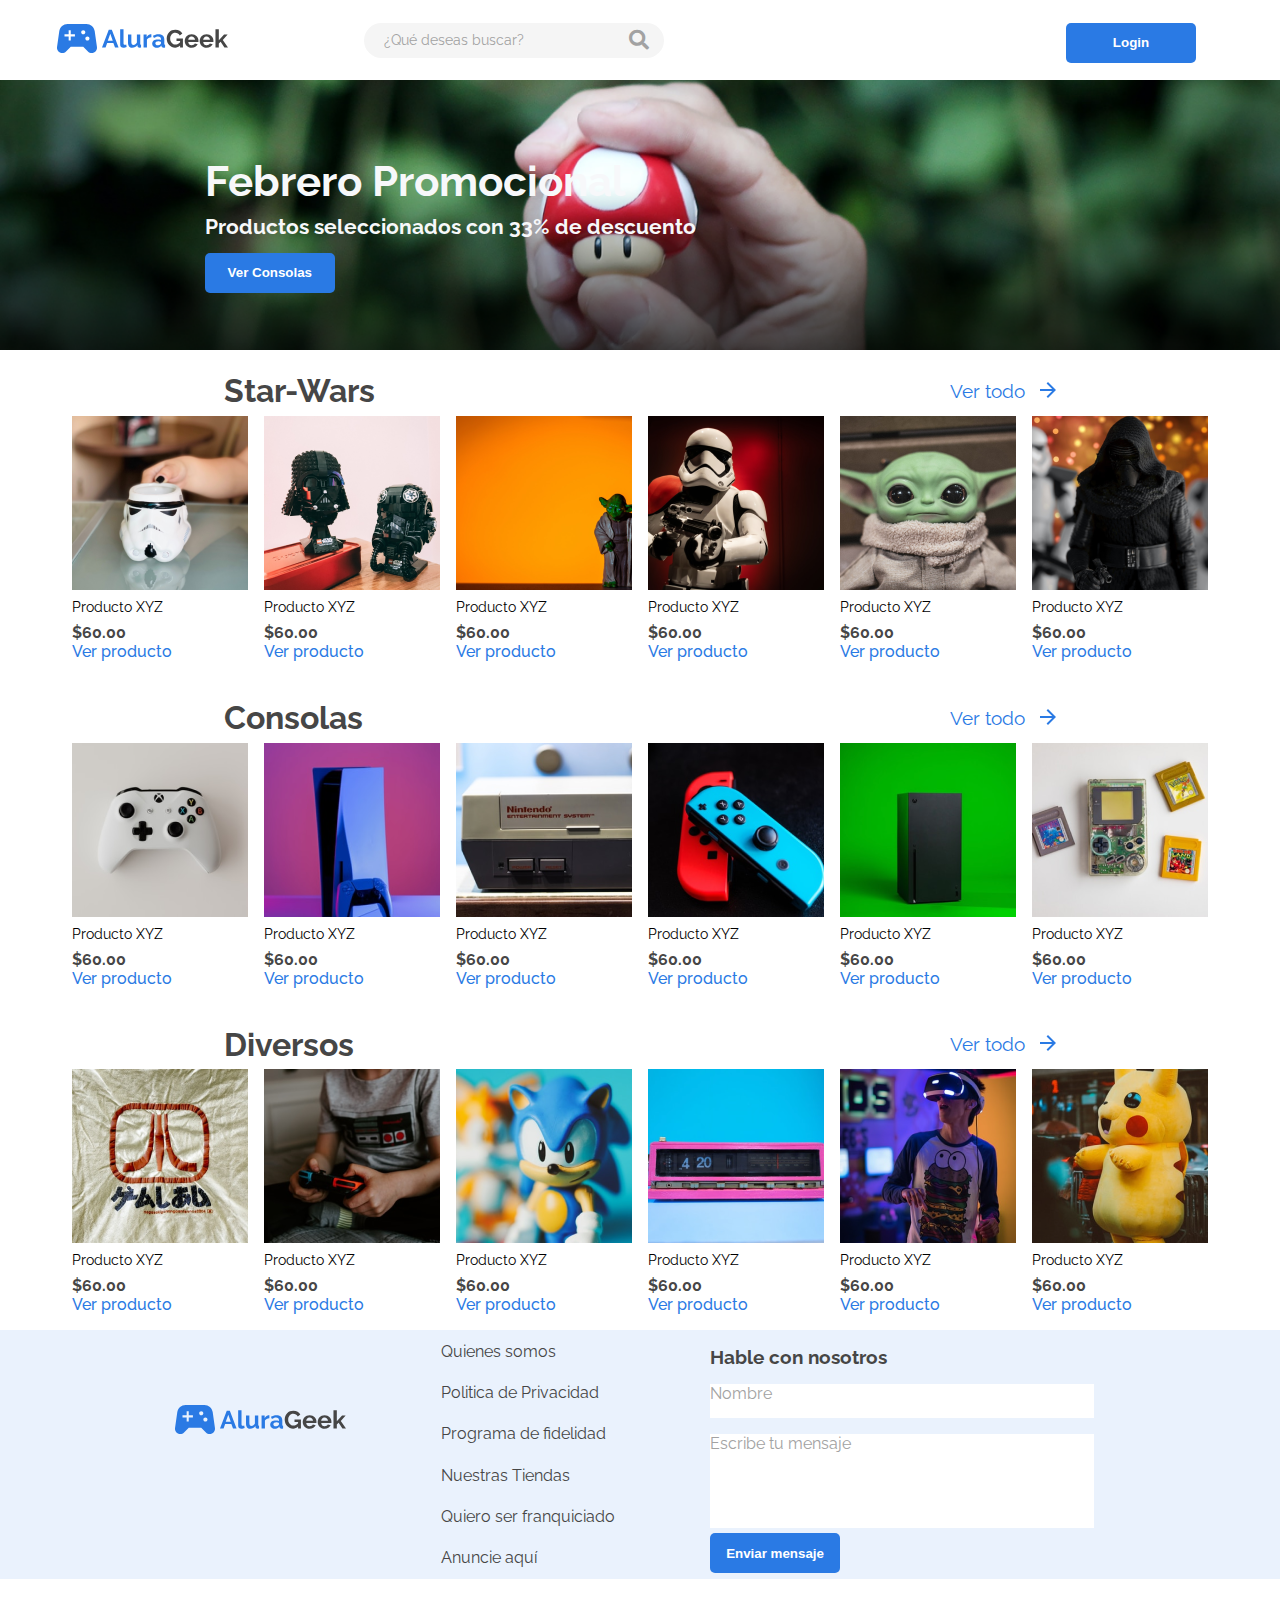
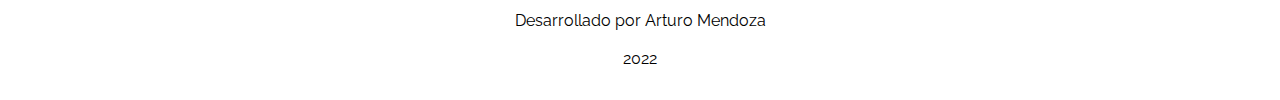
<file: index.html>
<!DOCTYPE html>
<html lang="en">

<head>
	<meta charset="UTF-8" />
	<meta http-equiv="X-UA-Compatible" content="IE=edge" />
	<meta name="viewport" content="width=device-width, initial-scale=1.0" />
	<link rel="shortcut icon" href="./assets/images/icons/logo-controller.svg" type="image/x-icon" />
	<link href="https://fonts.googleapis.com/css2?family=Raleway:wght@400;500;700&display=swap" rel="stylesheet" />
	<link rel="stylesheet" href="https://cdnjs.cloudflare.com/ajax/libs/font-awesome/5.15.1/css/all.min.css" />
	<title>AluraGeek</title>
	<link rel="stylesheet" href="style.css" />
	<link rel="stylesheet" href="./assets/css/header.css" />
	<link rel="stylesheet" href="./assets/css/banner.css" />
	<link rel="stylesheet" href="./assets/css/section.css" />
	<link rel="stylesheet" href="./assets/css/footer.css" />
	<link rel="stylesheet" href="./assets/css/form-message-error.css">
</head>

<body>
	<header>
		<a href="./index.html" class="header__logo">
			<img src="./assets/images/icons/logo.svg" alt="AluraGeek logo" class="header__logo" />
		</a>
		<div class="header__right">
			<form action="#">
				<input type="text" class="buscar-input" placeholder="¿Qué deseas buscar?" />

				<button class="buscar-btn">
					<i class="fas fa-search"></i>
				</button>
			</form>
			<a href="./views/login.html"><button class="btn-style header__login-button">Login</button></a>
		</div>
	</header>
	<section class="banner">
		<div class="banner__info">
			<h2 class="banner__info__header">Febrero Promocional</h2>
			<h3 class="banner__info__sub-header">Productos seleccionados con 33% de descuento</h3>
			<a href="#consolas">
				<button class="btn-style banner__btn">Ver Consolas</button>
			</a>
		</div>
	</section>
	<main>
		<section class="section star-wars">
			<div class="section__title">
				<h2 class="section-header">Star-Wars</h2>
				<a href="./views/productos-lista.html">
					<p class="section__more">
						Ver todo
						<span>
							<img src="./assets/images/icons/arrow-ver.svg" alt="arrow pointing right"
								class="section__arrow-image" />
						</span>
					</p>
				</a>
			</div>
			<div class="section__products">
				<div class="section__single-products">
					<img src="./assets/images/star-wars/1.png" alt="stormtrooper mug" class="product-image" />
					<p class="product-name">Producto XYZ</p>
					<p class="product-price">$60.00</p>
					<a href="">
						<p class="product-link">Ver producto</p>
					</a>
				</div>
				<div class="section__single-products">
					<img src="./assets/images/star-wars/2.png" alt="stormtrooper mug" class="product-image" />
					<p class="product-name">Producto XYZ</p>
					<p class="product-price">$60.00</p>
					<a href="">
						<p class="product-link">Ver producto</p>
					</a>
				</div>
				<div class="section__single-products">
					<img src="./assets/images/star-wars/3.png" alt="stormtrooper mug" class="product-image" />
					<p class="product-name">Producto XYZ</p>
					<p class="product-price">$60.00</p>
					<a href="">
						<p class="product-link">Ver producto</p>
					</a>
				</div>
				<div class="section__single-products">
					<img src="./assets/images/star-wars/4.png" alt="stormtrooper mug" class="product-image" />
					<p class="product-name">Producto XYZ</p>
					<p class="product-price">$60.00</p>
					<a href="">
						<p class="product-link">Ver producto</p>
					</a>
				</div>
				<div class="section__single-products">
					<img src="./assets/images/star-wars/5.png" alt="stormtrooper mug" class="product-image" />
					<p class="product-name">Producto XYZ</p>
					<p class="product-price">$60.00</p>
					<a href="">
						<p class="product-link">Ver producto</p>
					</a>
				</div>
				<div class="section__single-products">
					<img src="./assets/images/star-wars/6.png" alt="stormtrooper mug" class="product-image" />
					<p class="product-name">Producto XYZ</p>
					<p class="product-price">$60.00</p>
					<a href="">
						<p class="product-link">Ver producto</p>
					</a>
				</div>
			</div>
		</section>
		<section class="section consolas" id="consolas">
			<div class="section__title">
				<h2 class="section-header">Consolas</h2>
				<a href="./views/productos-lista.html">
					<p class="section__more">
						Ver todo
						<span>
							<img src="./assets/images/icons/arrow-ver.svg" alt="arrow pointing right"
								class="section__arrow-image" />
						</span>
					</p>
				</a>
			</div>
			<div class="section__products">
				<div class="section__single-products">
					<img src="./assets/images/consolas/1.png" alt="stormtrooper mug" class="product-image" />
					<p class="product-name">Producto XYZ</p>
					<p class="product-price">$60.00</p>
					<a href="">
						<p class="product-link">Ver producto</p>
					</a>
				</div>
				<div class="section__single-products">
					<img src="./assets/images/consolas/2.png" alt="stormtrooper mug" class="product-image" />
					<p class="product-name">Producto XYZ</p>
					<p class="product-price">$60.00</p>
					<a href="">
						<p class="product-link">Ver producto</p>
					</a>
				</div>
				<div class="section__single-products">
					<img src="./assets/images/consolas/3.png" alt="stormtrooper mug" class="product-image" />
					<p class="product-name">Producto XYZ</p>
					<p class="product-price">$60.00</p>
					<a href="">
						<p class="product-link">Ver producto</p>
					</a>
				</div>
				<div class="section__single-products">
					<img src="./assets/images/consolas/4.png" alt="stormtrooper mug" class="product-image" />
					<p class="product-name">Producto XYZ</p>
					<p class="product-price">$60.00</p>
					<a href="">
						<p class="product-link">Ver producto</p>
					</a>
				</div>
				<div class="section__single-products">
					<img src="./assets/images/consolas/5.png" alt="stormtrooper mug" class="product-image" />
					<p class="product-name">Producto XYZ</p>
					<p class="product-price">$60.00</p>
					<a href="">
						<p class="product-link">Ver producto</p>
					</a>
				</div>
				<div class="section__single-products">
					<img src="./assets/images/consolas/6.png" alt="stormtrooper mug" class="product-image" />
					<p class="product-name">Producto XYZ</p>
					<p class="product-price">$60.00</p>
					<a href="">
						<p class="product-link">Ver producto</p>
					</a>
				</div>
			</div>
		</section>
		<section class="section diversos">
			<div class="section__title">
				<h2 class="section-header">Diversos</h2>
				<a href="./views/productos-lista.html">
					<p class="section__more">
						Ver todo
						<span>
							<img src="./assets/images/icons/arrow-ver.svg" alt="arrow pointing right"
								class="section__arrow-image" />
						</span>
					</p>
				</a>
			</div>
			<div class="section__products">
				<div class="section__single-products">
					<img src="./assets/images/diversos/1.png" alt="stormtrooper mug" class="product-image" />
					<p class="product-name">Producto XYZ</p>
					<p class="product-price">$60.00</p>
					<a href="">
						<p class="product-link">Ver producto</p>
					</a>
				</div>
				<div class="section__single-products">
					<img src="./assets/images/diversos/2.png" alt="stormtrooper mug" class="product-image" />
					<p class="product-name">Producto XYZ</p>
					<p class="product-price">$60.00</p>
					<a href="">
						<p class="product-link">Ver producto</p>
					</a>
				</div>
				<div class="section__single-products">
					<img src="./assets/images/diversos/3.png" alt="stormtrooper mug" class="product-image" />
					<p class="product-name">Producto XYZ</p>
					<p class="product-price">$60.00</p>
					<a href="">
						<p class="product-link">Ver producto</p>
					</a>
				</div>
				<div class="section__single-products">
					<img src="./assets/images/diversos/4.png" alt="stormtrooper mug" class="product-image" />
					<p class="product-name">Producto XYZ</p>
					<p class="product-price">$60.00</p>
					<a href="">
						<p class="product-link">Ver producto</p>
					</a>
				</div>
				<div class="section__single-products">
					<img src="./assets/images/diversos/5.png" alt="stormtrooper mug" class="product-image" />
					<p class="product-name">Producto XYZ</p>
					<p class="product-price">$60.00</p>
					<a href="">
						<p class="product-link">Ver producto</p>
					</a>
				</div>
				<div class="section__single-products">
					<img src="./assets/images/diversos/6.png" alt="stormtrooper mug" class="product-image" />
					<p class="product-name">Producto XYZ</p>
					<p class="product-price">$60.00</p>
					<a href="">
						<p class="product-link">Ver producto</p>
					</a>
				</div>
			</div>
		</section>
	</main>
	<section class="pre-footer">
		<img src="./assets/images/icons/logo.svg" alt="" class="logo-foot" />

		<div class="pre-footer__link-area">
			<a href="#">
				<p class="link-foot-text footer__link">Quienes somos</p>
			</a><a href="#">
				<p class="link-foot-text footer__link">Politica de Privacidad</p>
			</a><a href="#">
				<p class="link-foot-text footer__link">Programa de fidelidad</p>
			</a><a href="#">
				<p class="link-foot-text footer__link">Nuestras Tiendas</p>
			</a><a href="#">
				<p class="link-foot-text footer__link">Quiero ser franquiciado</p>
			</a><a href="#">
				<p class="link-foot-text footer__link">Anuncie aquí</p>
			</a>
		</div>
		<form class="form-message" data-formulario-mensaje>
			<h3 class="form-title">Hable con nosotros</h3>

			<label for="nombre">Nombre</label>
			<input type="text" name="nombre" id="" class="in-text" maxlength="40" data-nombre-usuario required
				oninvalid="this.setCustomValidity(`Escribe tu nombre`)" oninput="setCustomValidity(``)" />
			<label for="mensaje">Escribe tu mensaje</label>
			<textarea name="mensaje" cols="30" rows="5" class="in-text" maxlength="120" data-mensaje-usuario required
				oninvalid="this.setCustomValidity(`Escribe tu mensaje`)" oninput="setCustomValidity(``)"></textarea>
			<div class="error" data-error></div>
			<button class="btn-style ">Enviar mensaje</a>
		</form>
	</section>
	<footer>
		<p class="footer__text">Desarrollado por Arturo Mendoza</p>
		<br />
		<p class="footer__text">2022</p>
	</footer>

	<script src="./service/client-service.js"></script>
</body>

</html>
</file>
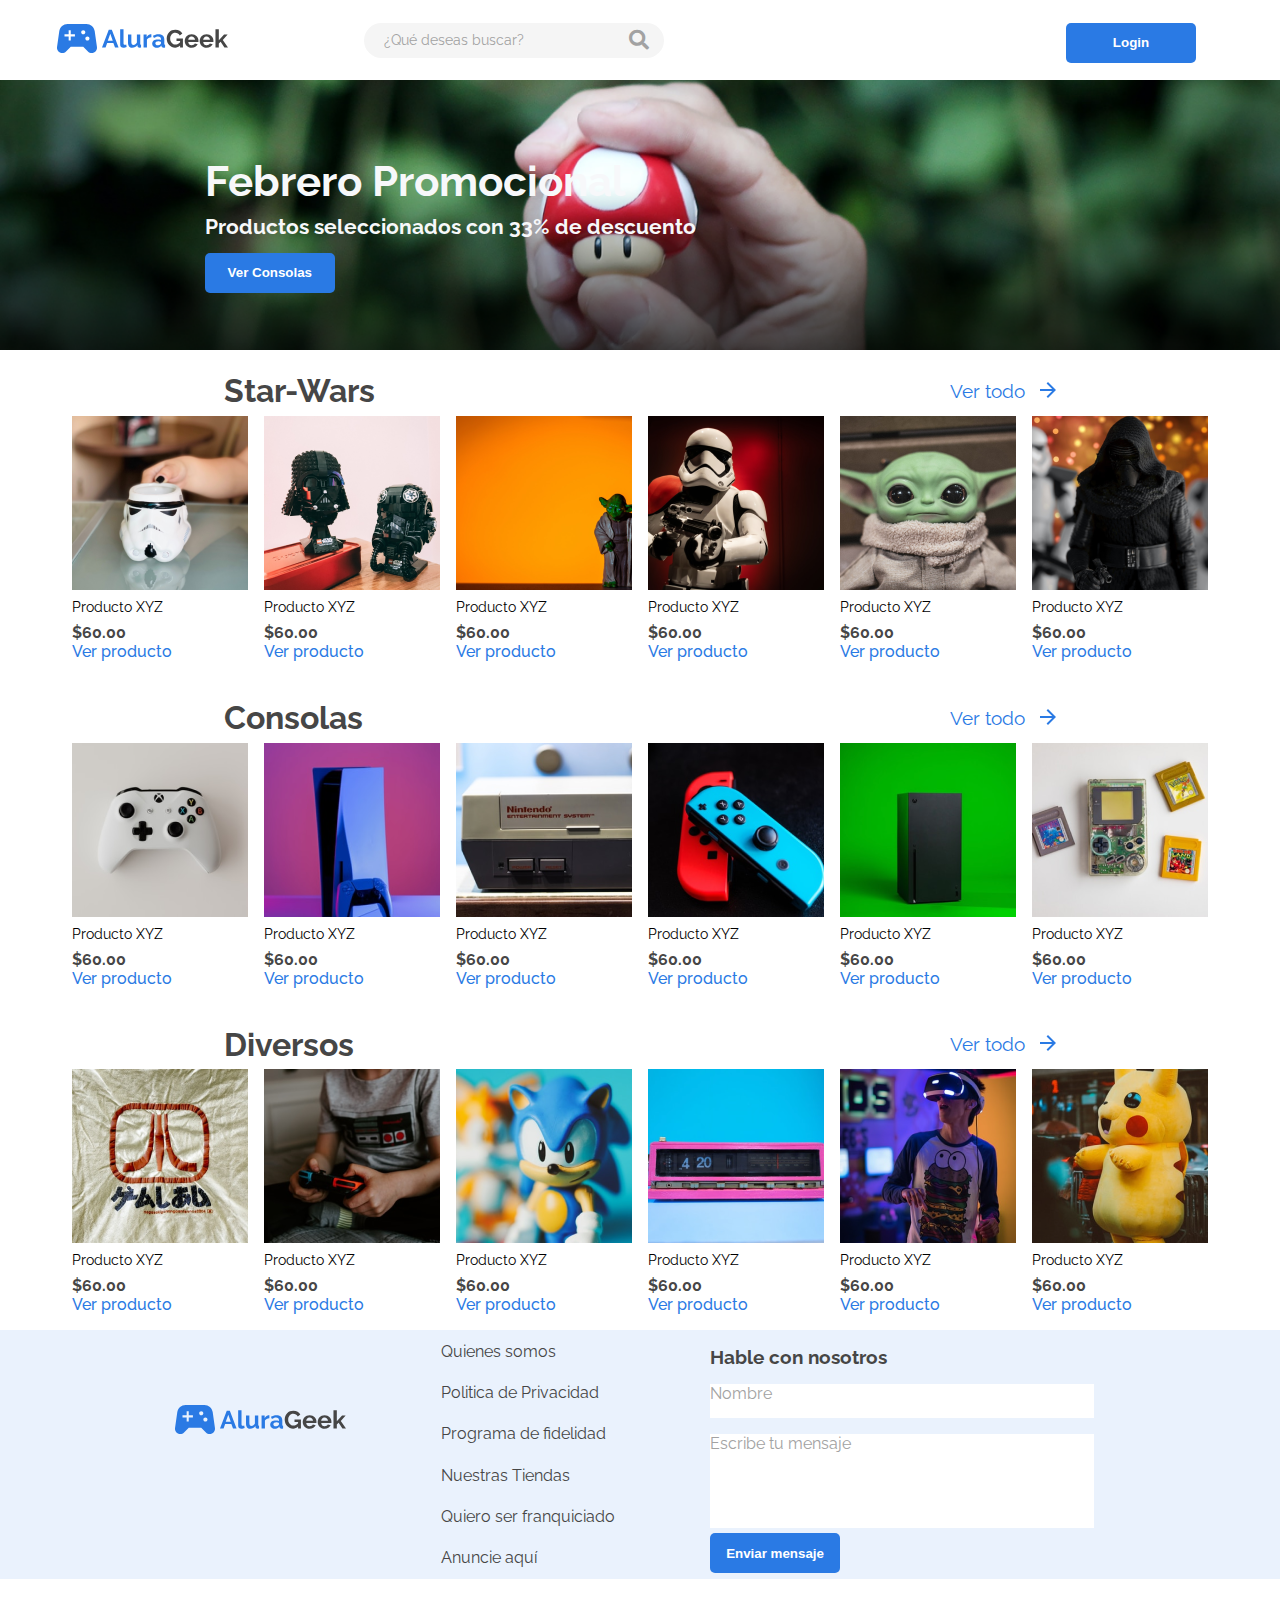
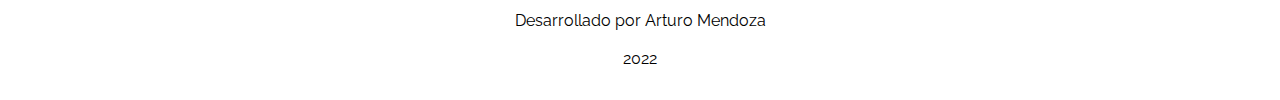
<file: views/index-copy.html>
<!DOCTYPE html>
<html lang="en">

<head>
	<meta charset="UTF-8" />
	<meta http-equiv="X-UA-Compatible" content="IE=edge" />
	<meta name="viewport" content="width=device-width, initial-scale=1.0" />
	<link rel="shortcut icon" href="./assets/images/icons/logo-controller.svg" type="image/x-icon" />
	<link href="https://fonts.googleapis.com/css2?family=Raleway:wght@400;500;700&display=swap" rel="stylesheet" />
	<link rel="stylesheet" href="https://cdnjs.cloudflare.com/ajax/libs/font-awesome/5.15.1/css/all.min.css" />
	<title>AluraGeek</title>
	<link rel="stylesheet" href="../style.css" />
	<link rel="stylesheet" href="../assets/css/header.css" />
	<link rel="stylesheet" href="../assets/css/banner.css" />
	<link rel="stylesheet" href="../assets/css/section.css" />
	<link rel="stylesheet" href="../assets/css/footer.css" />
</head>

<body>
	<header>
		<a href="../index.html" class="header__logo">
			<img src="../assets/images/icons/logo.svg" alt="AluraGeek logo" class="header__logo" />
		</a>
		<div class="header__right">
			<form action="#">
				<input type="text" class="buscar-input" placeholder="¿Qué deseas buscar?" />

				<button class="buscar-btn">
					<i class="fas fa-search"></i>
				</button>
			</form>
			<a href="../views/login.html"><button class="btn-style header__login-button">Login</button></a>
		</div>
	</header>
	<section class="banner">
		<div class="banner__info">
			<h2 class="banner__info__header">Febrero Promocional</h2>
			<h3 class="banner__info__sub-header">Productos seleccionados con 33% de descuento</h3>
			<button class="btn-style banner__btn">Ver Consolas</button>
		</div>
	</section>
	<main>
		<section class="section star-wars">
			<div class="section__title">
				<h2 class="section-header">Star-Wars</h2>
				<a href="">
					<p class="section__more">
						Ver todo
						<span>
							<img src="../assets/images/icons/arrow-ver.svg" alt="arrow pointing right"
								class="section__arrow-image" />
						</span>
					</p>
				</a>
			</div>
			<div class="section__products">
				<div class="section__single-products">
					<img src="../assets/images/star-wars/1.png" alt="stormtrooper mug" class="product-image" />
					<p class="product-name">Producto XYZ</p>
					<p class="product-price">$60.00</p>
					<a href="">
						<p class="product-link">Ver producto</p>
					</a>
				</div>
				<div class="section__single-products">
					<img src="../assets/images/star-wars/2.png" alt="stormtrooper mug" class="product-image" />
					<p class="product-name">Producto XYZ</p>
					<p class="product-price">$60.00</p>
					<a href="">
						<p class="product-link">Ver producto</p>
					</a>
				</div>
				<div class="section__single-products">
					<img src="../assets/images/star-wars/3.png" alt="stormtrooper mug" class="product-image" />
					<p class="product-name">Producto XYZ</p>
					<p class="product-price">$60.00</p>
					<a href="">
						<p class="product-link">Ver producto</p>
					</a>
				</div>
				<div class="section__single-products">
					<img src="../assets/images/star-wars/4.png" alt="stormtrooper mug" class="product-image" />
					<p class="product-name">Producto XYZ</p>
					<p class="product-price">$60.00</p>
					<a href="">
						<p class="product-link">Ver producto</p>
					</a>
				</div>
				<div class="section__single-products">
					<img src="../assets/images/star-wars/5.png" alt="stormtrooper mug" class="product-image" />
					<p class="product-name">Producto XYZ</p>
					<p class="product-price">$60.00</p>
					<a href="">
						<p class="product-link">Ver producto</p>
					</a>
				</div>
				<div class="section__single-products">
					<img src="../assets/images/star-wars/6.png" alt="stormtrooper mug" class="product-image" />
					<p class="product-name">Producto XYZ</p>
					<p class="product-price">$60.00</p>
					<a href="">
						<p class="product-link">Ver producto</p>
					</a>
				</div>
			</div>
		</section>
		<section class="section consolas">
			<div class="section__title">
				<h2 class="section-header">Consolas</h2>
				<a href="">
					<p class="section__more">
						Ver todo
						<span>
							<img src="../assets/images/icons/arrow-ver.svg" alt="arrow pointing right"
								class="section__arrow-image" />
						</span>
					</p>
				</a>
			</div>
			<div class="section__products">
				<div class="section__single-products">
					<img src="../assets/images/consolas/1.png" alt="stormtrooper mug" class="product-image" />
					<p class="product-name">Producto XYZ</p>
					<p class="product-price">$60.00</p>
					<a href="">
						<p class="product-link">Ver producto</p>
					</a>
				</div>
				<div class="section__single-products">
					<img src="../assets/images/consolas/2.png" alt="stormtrooper mug" class="product-image" />
					<p class="product-name">Producto XYZ</p>
					<p class="product-price">$60.00</p>
					<a href="">
						<p class="product-link">Ver producto</p>
					</a>
				</div>
				<div class="section__single-products">
					<img src="../assets/images/consolas/3.png" alt="stormtrooper mug" class="product-image" />
					<p class="product-name">Producto XYZ</p>
					<p class="product-price">$60.00</p>
					<a href="">
						<p class="product-link">Ver producto</p>
					</a>
				</div>
				<div class="section__single-products">
					<img src="../assets/images/consolas/4.png" alt="stormtrooper mug" class="product-image" />
					<p class="product-name">Producto XYZ</p>
					<p class="product-price">$60.00</p>
					<a href="">
						<p class="product-link">Ver producto</p>
					</a>
				</div>
				<div class="section__single-products">
					<img src="../assets/images/consolas/5.png" alt="stormtrooper mug" class="product-image" />
					<p class="product-name">Producto XYZ</p>
					<p class="product-price">$60.00</p>
					<a href="">
						<p class="product-link">Ver producto</p>
					</a>
				</div>
				<div class="section__single-products">
					<img src="../assets/images/consolas/6.png" alt="stormtrooper mug" class="product-image" />
					<p class="product-name">Producto XYZ</p>
					<p class="product-price">$60.00</p>
					<a href="">
						<p class="product-link">Ver producto</p>
					</a>
				</div>
			</div>
		</section>
		<section class="section diversos">
			<div class="section__title">
				<h2 class="section-header">Diversos</h2>
				<a href="">
					<p class="section__more">
						Ver todo
						<span>
							<img src="../assets/images/icons/arrow-ver.svg" alt="arrow pointing right"
								class="section__arrow-image" />
						</span>
					</p>
				</a>
			</div>
			<div class="section__products">
				<div class="section__single-products">
					<img src="../assets/images/diversos/1.png" alt="stormtrooper mug" class="product-image" />
					<p class="product-name">Producto XYZ</p>
					<p class="product-price">$60.00</p>
					<a href="">
						<p class="product-link">Ver producto</p>
					</a>
				</div>
				<div class="section__single-products">
					<img src="../assets/images/diversos/2.png" alt="stormtrooper mug" class="product-image" />
					<p class="product-name">Producto XYZ</p>
					<p class="product-price">$60.00</p>
					<a href="">
						<p class="product-link">Ver producto</p>
					</a>
				</div>
				<div class="section__single-products">
					<img src="../assets/images/diversos/3.png" alt="stormtrooper mug" class="product-image" />
					<p class="product-name">Producto XYZ</p>
					<p class="product-price">$60.00</p>
					<a href="">
						<p class="product-link">Ver producto</p>
					</a>
				</div>
				<div class="section__single-products">
					<img src="../assets/images/diversos/4.png" alt="stormtrooper mug" class="product-image" />
					<p class="product-name">Producto XYZ</p>
					<p class="product-price">$60.00</p>
					<a href="">
						<p class="product-link">Ver producto</p>
					</a>
				</div>
				<div class="section__single-products">
					<img src="../assets/images/diversos/5.png" alt="stormtrooper mug" class="product-image" />
					<p class="product-name">Producto XYZ</p>
					<p class="product-price">$60.00</p>
					<a href="">
						<p class="product-link">Ver producto</p>
					</a>
				</div>
				<div class="section__single-products">
					<img src="../assets/images/diversos/6.png" alt="stormtrooper mug" class="product-image" />
					<p class="product-name">Producto XYZ</p>
					<p class="product-price">$60.00</p>
					<a href="">
						<p class="product-link">Ver producto</p>
					</a>
				</div>
			</div>
		</section>
	</main>
	<section class="pre-footer">
		<img src="../assets/images/icons/logo.svg" alt="" class="logo-foot" />

		<div class="pre-footer__link-area">
			<a href="#">
				<p class="link-foot-text footer__link">Quienes somos</p>
			</a><a href="#">
				<p class="link-foot-text footer__link">Politica de Privacidad</p>
			</a><a href="#">
				<p class="link-foot-text footer__link">Programa de fidelidad</p>
			</a><a href="#">
				<p class="link-foot-text footer__link">Nuestras Tiendas</p>
			</a><a href="#">
				<p class="link-foot-text footer__link">Quiero ser franquiciado</p>
			</a><a href="#">
				<p class="link-foot-text footer__link">Anuncie aquí</p>
			</a>
		</div>
		<form class="form-message" data-formulario-mensaje>
			<h3 class="form-title">Hable con nosotros</h3>

			<label for="nombre">Nombre</label>
			<input type="text" name="nombre" id="" class="in-text" maxlength="40" data-nombre-usuario required
				oninvalid="this.setCustomValidity(`Escribe tu nombre`)" oninput="setCustomValidity(``)" />
			<label for="mensaje">Escribe tu mensaje</label>
			<textarea name="mensaje" cols="30" rows="5" class="in-text" maxlength="120" data-mensaje-usuario required
				oninvalid="this.setCustomValidity(`Escribe tu mensaje`)" oninput="setCustomValidity(``)"></textarea>
			<div class="error" data-error></div>
			<button class="btn-style ">Enviar mensaje</a>
		</form>
	</section>
	<footer>
		<p class="footer__text">Desarrollado por Arturo Mendoza</p>
		<br />
		<p class="footer__text">2022</p>
	</footer>
</body>

</html>
</file>
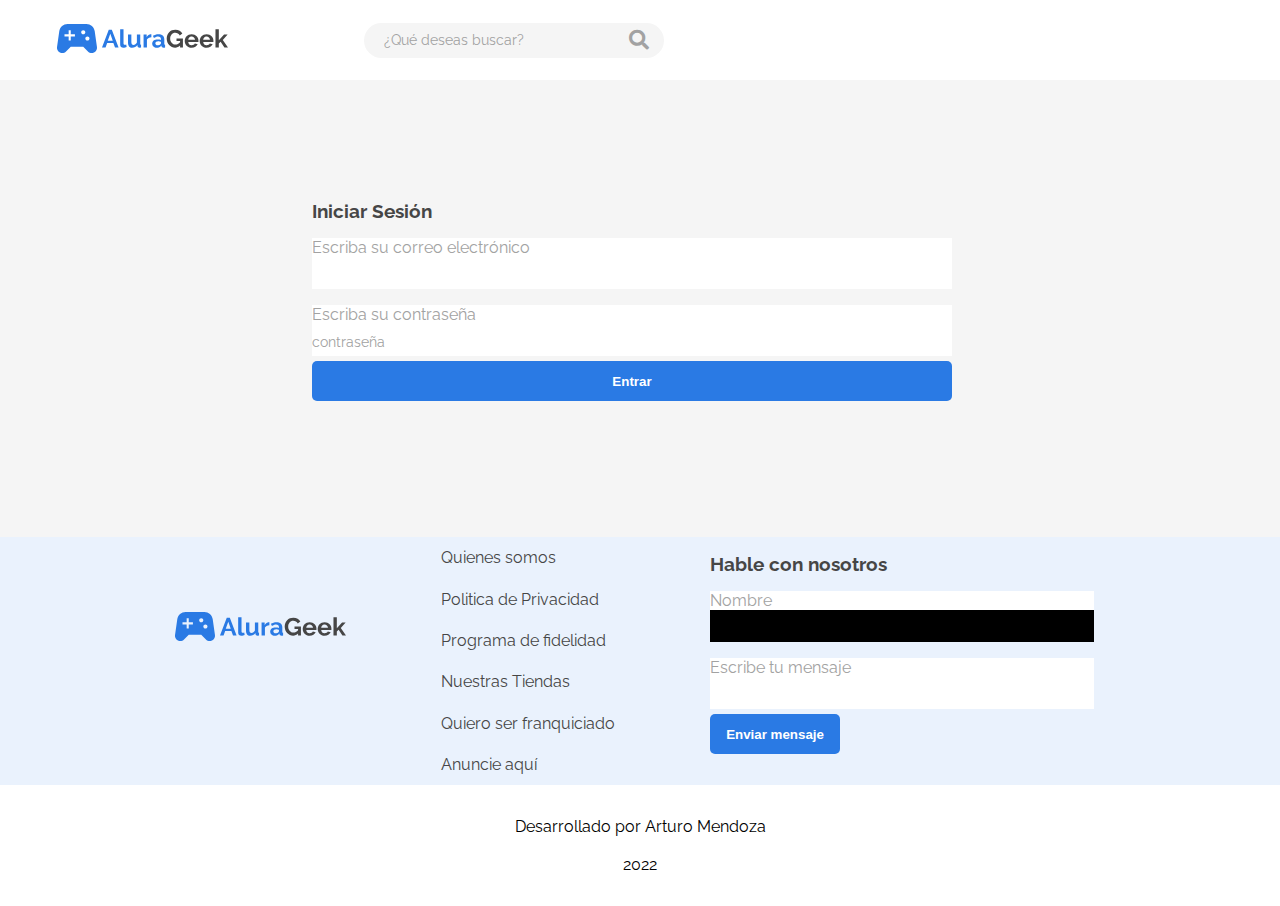
<file: views/login.html>
<!DOCTYPE html>
<html lang="en">

<head>
    <meta charset="UTF-8" />
    <meta http-equiv="X-UA-Compatible" content="IE=edge" />
    <meta name="viewport" content="width=device-width, initial-scale=1.0" />
    <link rel="shortcut icon" href="./assets/images/icons/logo-controller.svg" type="image/x-icon" />
    <link href="https://fonts.googleapis.com/css2?family=Raleway:wght@400;500;700&display=swap" rel="stylesheet" />
    <link rel="stylesheet" href="https://cdnjs.cloudflare.com/ajax/libs/font-awesome/5.15.1/css/all.min.css" />
    <title>AluraGeek</title>
    <link rel="stylesheet" href="../style.css" />
    <link rel="stylesheet" href="../assets/css/header.css" />
    <link rel="stylesheet" href="../assets/css/banner.css" />
    <link rel="stylesheet" href="../assets/css/section.css" />
    <link rel="stylesheet" href="../assets/css/footer.css" />
    <link rel="stylesheet" href="../assets/css/login__style.css" />
</head>

<body>
    <header>
        <a href="../index.html" class="header__logo">
            <img src="../assets/images/icons/logo.svg" alt="AluraGeek logo" class="header__logo" />
        </a>
        <div class="header__right">
            <form action="#">
                <input type="text" class="buscar-input" placeholder="¿Qué deseas buscar?" />

                <button class="buscar-btn">
                    <i class="fas fa-search"></i>
                </button>
            </form>
        </div>
    </header>

    <main>
        <div class="login-error" data-login-error>
            <p class="login-error-inputs" data-login-error-inputs>Datos incorrectos</p>
            <form class="form-agrega form-message" data-login>

                <h3 class="form-title">Iniciar Sesión</h3>

                <label for="url-imagen">Escriba su correo electrónico</label>
                <input type="email" name="url-imagen" id="email" class="in-text" required
                    oninvalid="this.setCustomValidity(`Escribe tu correo electrónico`)" oninput="setCustomValidity(``)"
                    data-email />
                <label for="categoria">Escriba su contraseña</label>

                <!-- <input name="password" id="password" class="in-text" type="password" placeholder="contraseña" required
                    minlength="6" maxlength="12" data-password /> -->
                <input name="password" id="password" class="in-text" type="password" placeholder="contraseña"
                    pattern="^(?=.*[a-z])(?=.*[A-Z])(?=.*[0-9])(?!.*[ !@#$%^&*_=+-]).{6,12}$"
                    title="Al menos 6 caracteres, máximo 12, debe contener una letra minúscula, una letra mayúscula, un número  y no pude contener caracteres especiales."
                    required minlength="6" maxlength="12" data-password />

                <button class="btn-style btn-agrega">Entrar</a>


        </div>
        </form>
    </main>
    <section class="pre-footer">
        <img src="../assets/images/icons/logo.svg" alt="" class="logo-foot" />

        <div class="pre-footer__link-area">
            <a href="#">
                <p class="link-foot-text footer__link">Quienes somos</p>
            </a><a href="#">
                <p class="link-foot-text footer__link">Politica de Privacidad</p>
            </a><a href="#">
                <p class="link-foot-text footer__link">Programa de fidelidad</p>
            </a><a href="#">
                <p class="link-foot-text footer__link">Nuestras Tiendas</p>
            </a><a href="#">
                <p class="link-foot-text footer__link">Quiero ser franquiciado</p>
            </a><a href="#">
                <p class="link-foot-text footer__link">Anuncie aquí</p>
            </a>
        </div>
        <form class="form-message" data-formulario-mensaje>
            <h3 class="form-title">Hable con nosotros</h3>

            <label for="nombre">Nombre</label>
            <input type="text" name="nombre" id="" class="in-text" maxlength="40" data-nombre-usuario required
                style="background-color:black ;" oninvalid="this.setCustomValidity(`Escribe tu nombre`)"
                oninput="setCustomValidity(``)" />
            <label for="mensaje">Escribe tu mensaje</label>
            <textarea name="mensaje" cols="30" rows="5" class="in-text" maxlength="120" data-mensaje-usuario required
                oninvalid="this.setCustomValidity(`Escribe tu mensaje`)" oninput="setCustomValidity(``)"></textarea>
            <div class="error" data-error></div>
            <!-- <input type="submit" value="Enviar mensaje" class="btn-style" /> -->
            <button class="btn-style ">Enviar mensaje</a>

        </form>
    </section>
    <footer>
        <p class="footer__text">Desarrollado por Arturo Mendoza</p>
        <br />
        <p class="footer__text">2022</p>
    </footer>
    <script src="../js/validaciones.js" type="module"></script>

</body>

</html>
</file>
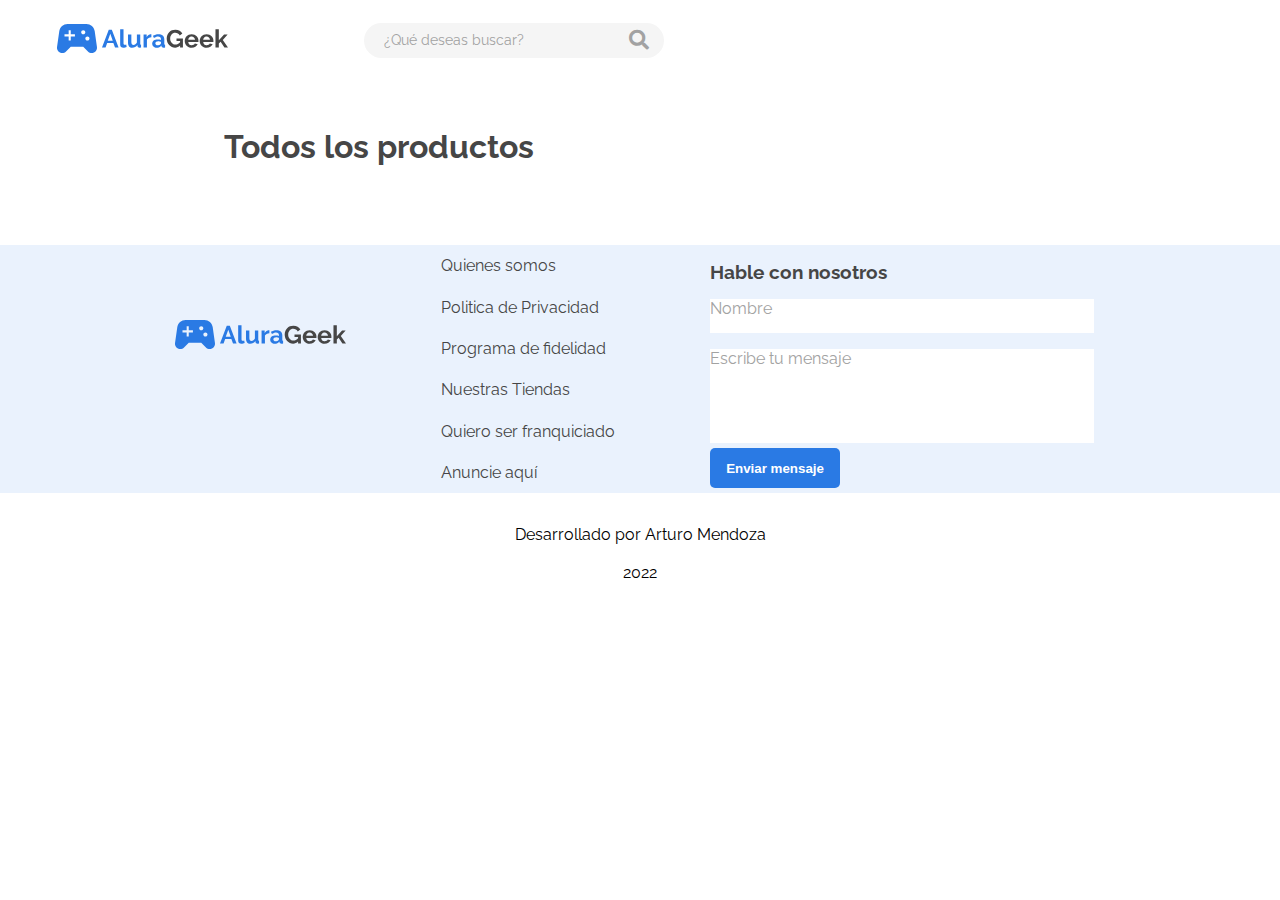
<file: views/productos-lista.html>
<!DOCTYPE html>
<html lang="en">

<head>
    <meta charset="UTF-8" />
    <meta http-equiv="X-UA-Compatible" content="IE=edge" />
    <meta name="viewport" content="width=device-width, initial-scale=1.0" />
    <link rel="shortcut icon" href="./assets/images/icons/logo-controller.svg" type="image/x-icon" />
    <link href="https://fonts.googleapis.com/css2?family=Raleway:wght@400;500;700&display=swap" rel="stylesheet" />
    <link rel="stylesheet" href="https://cdnjs.cloudflare.com/ajax/libs/font-awesome/5.15.1/css/all.min.css" />
    <title>AluraGeek</title>
    <link rel="stylesheet" href="../style.css" />
    <link rel="stylesheet" href="../assets/css/header.css" />
    <link rel="stylesheet" href="../assets/css/banner.css" />
    <link rel="stylesheet" href="../assets/css/section-add.css" />
    <link rel="stylesheet" href="../assets/css/footer.css" />
    <link rel="stylesheet" href="../assets/css/productos.css">
</head>

<body>
    <header>
        <a href="../index.html" class="header__logo">
            <img src="../assets/images/icons/logo.svg" alt="AluraGeek logo" class="header__logo" />
        </a>
        <div class="header__right">
            <form action="#">
                <input type="text" class="buscar-input" placeholder="¿Qué deseas buscar?" />

                <button class="buscar-btn">
                    <i class="fas fa-search"></i>
                </button>
            </form>

        </div>
    </header>
    <main>
        <section class="section">
            <div class="title-product-style section__title">
                <h2 class="section-header">Todos los productos</h2>
            </div>
            <div class="section__all section__products" data-productos-todos-sin></div>
        </section>

    </main>
    <section class="pre-footer">
        <img src="../assets/images/icons/logo.svg" alt="" class="logo-foot" />

        <div class="pre-footer__link-area">
            <a href="#">
                <p class="link-foot-text footer__link">Quienes somos</p>
            </a><a href="#">
                <p class="link-foot-text footer__link">Politica de Privacidad</p>
            </a><a href="#">
                <p class="link-foot-text footer__link">Programa de fidelidad</p>
            </a><a href="#">
                <p class="link-foot-text footer__link">Nuestras Tiendas</p>
            </a><a href="#">
                <p class="link-foot-text footer__link">Quiero ser franquiciado</p>
            </a><a href="#">
                <p class="link-foot-text footer__link">Anuncie aquí</p>
            </a>
        </div>
        <form class="form-message" data-formulario-mensaje>
            <h3 class="form-title">Hable con nosotros</h3>

            <label for="nombre">Nombre</label>
            <input type="text" name="nombre" id="" class="in-text" maxlength="40" data-nombre-usuario required
                oninvalid="this.setCustomValidity(`Escribe tu nombre`)" oninput="setCustomValidity(``)" />
            <label for="mensaje">Escribe tu mensaje</label>
            <textarea name="mensaje" cols="30" rows="5" class="in-text" maxlength="120" data-mensaje-usuario required
                oninvalid="this.setCustomValidity(`Escribe tu mensaje`)" oninput="setCustomValidity(``)"></textarea>
            <div class="error" data-error></div>
            <button class="btn-style ">Enviar mensaje</a>
        </form>
    </section>
    <footer>
        <p class="footer__text">Desarrollado por Arturo Mendoza</p>
        <br />
        <p class="footer__text">2022</p>
    </footer>
    <script type="module" src="../controllers/client-controller.js"></script>
</body>

</html>
</file>
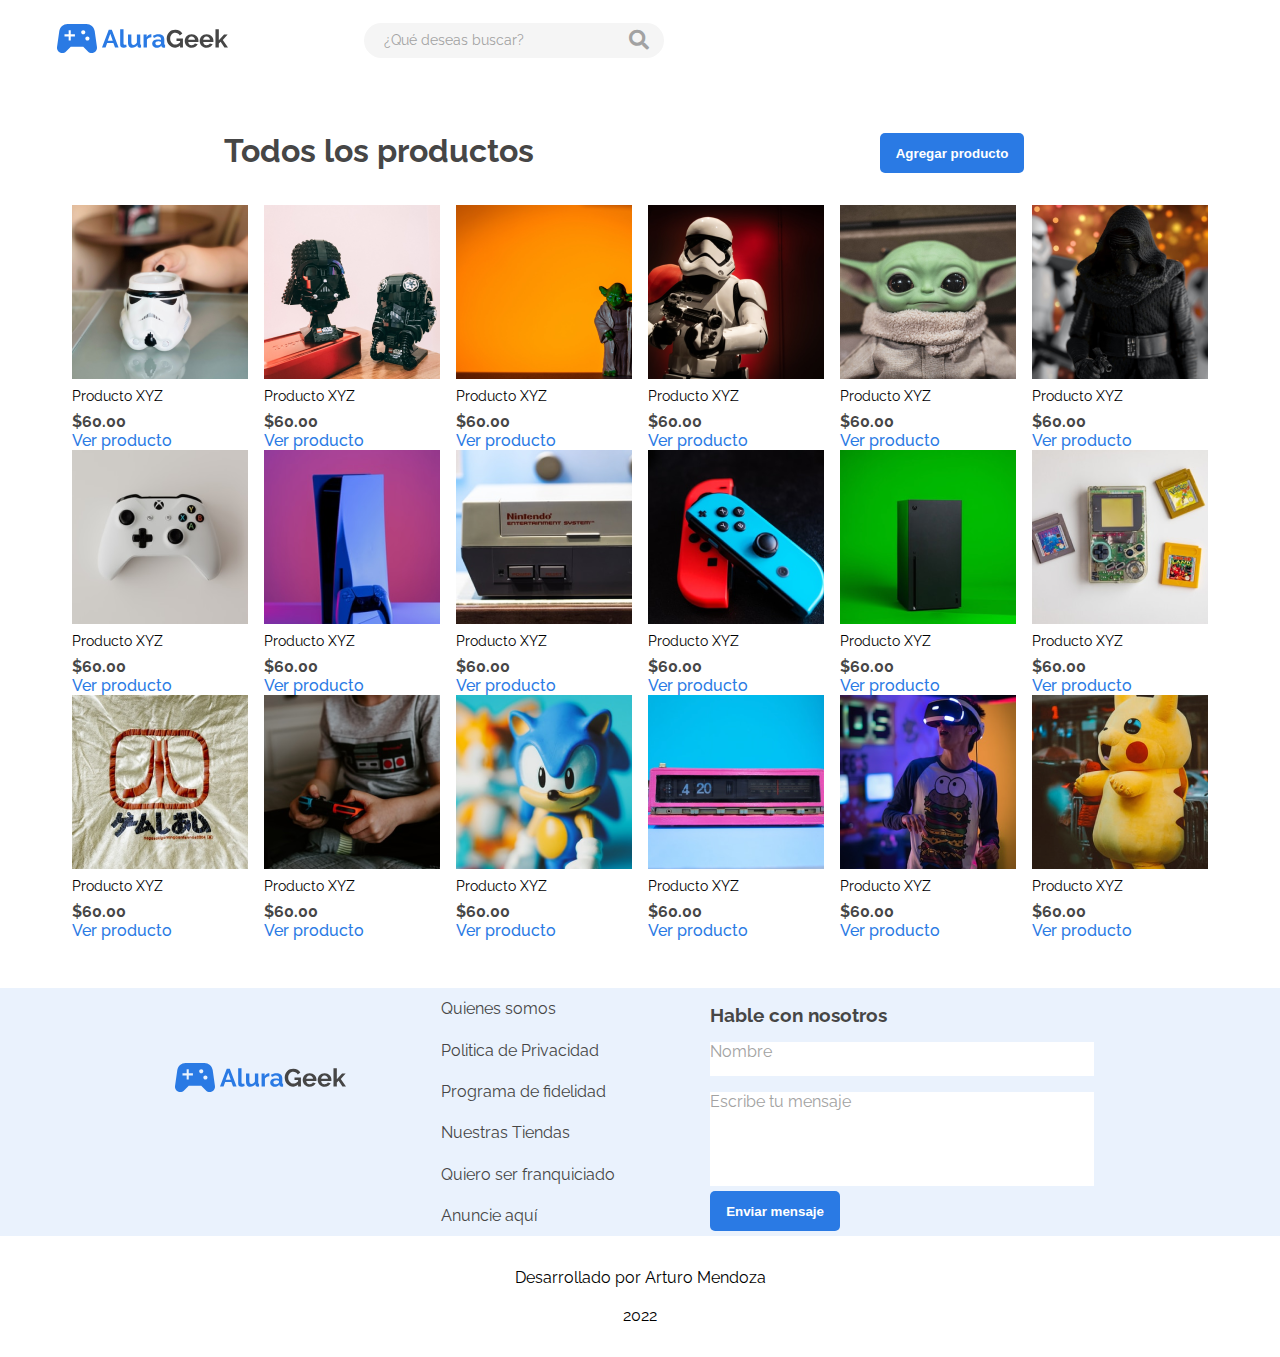
<file: views/productos.html>
<!DOCTYPE html>
<html lang="en">

<head>
    <meta charset="UTF-8" />
    <meta http-equiv="X-UA-Compatible" content="IE=edge" />
    <meta name="viewport" content="width=device-width, initial-scale=1.0" />
    <link rel="shortcut icon" href="./assets/images/icons/logo-controller.svg" type="image/x-icon" />
    <link href="https://fonts.googleapis.com/css2?family=Raleway:wght@400;500;700&display=swap" rel="stylesheet" />
    <link rel="stylesheet" href="https://cdnjs.cloudflare.com/ajax/libs/font-awesome/5.15.1/css/all.min.css" />
    <title>AluraGeek</title>
    <link rel="stylesheet" href="../style.css" />
    <link rel="stylesheet" href="../assets/css/header.css" />
    <link rel="stylesheet" href="../assets/css/banner.css" />
    <link rel="stylesheet" href="../assets/css/section.css" />
    <link rel="stylesheet" href="../assets/css/footer.css" />
    <link rel="stylesheet" href="../assets/css/productos.css">
</head>

<body>
    <header>
        <a href="../index.html" class="header__logo">
            <img src="../assets/images/icons/logo.svg" alt="AluraGeek logo" class="header__logo" />
        </a>
        <div class="header__right">
            <form action="#">
                <input type="text" class="buscar-input" placeholder="¿Qué deseas buscar?" />

                <button class="buscar-btn">
                    <i class="fas fa-search"></i>
                </button>
            </form>

        </div>
    </header>
    <main>
        <section class="section">
            <div class="title-product-style section__title">
                <h2 class="section-header">Todos los productos</h2>
                <a href="./agrega.html">

                    <span class="section__more">
                        <button class="agregar-btn btn-style">Agregar producto</button>
                    </span>
                </a>
            </div>
            <div class="section__all section__products">
                <div class="section__single-products">
                    <img src="../assets/images/star-wars/1.png" alt="stormtrooper mug" class="product-image" />
                    <p class="product-name">Producto XYZ</p>
                    <p class="product-price">$60.00</p>
                    <a href="">
                        <p class="product-link">Ver producto</p>
                    </a>
                </div>
                <div class="section__single-products">
                    <img src="../assets/images/star-wars/2.png" alt="stormtrooper mug" class="product-image" />
                    <p class="product-name">Producto XYZ</p>
                    <p class="product-price">$60.00</p>
                    <a href="">
                        <p class="product-link">Ver producto</p>
                    </a>
                </div>
                <div class="section__single-products">
                    <img src="../assets/images/star-wars/3.png" alt="stormtrooper mug" class="product-image" />
                    <p class="product-name">Producto XYZ</p>
                    <p class="product-price">$60.00</p>
                    <a href="">
                        <p class="product-link">Ver producto</p>
                    </a>
                </div>
                <div class="section__single-products">
                    <img src="../assets/images/star-wars/4.png" alt="stormtrooper mug" class="product-image" />
                    <p class="product-name">Producto XYZ</p>
                    <p class="product-price">$60.00</p>
                    <a href="">
                        <p class="product-link">Ver producto</p>
                    </a>
                </div>
                <div class="section__single-products">
                    <img src="../assets/images/star-wars/5.png" alt="stormtrooper mug" class="product-image" />
                    <p class="product-name">Producto XYZ</p>
                    <p class="product-price">$60.00</p>
                    <a href="">
                        <p class="product-link">Ver producto</p>
                    </a>
                </div>
                <div class="section__single-products">
                    <img src="../assets/images/star-wars/6.png" alt="stormtrooper mug" class="product-image" />
                    <p class="product-name">Producto XYZ</p>
                    <p class="product-price">$60.00</p>
                    <a href="">
                        <p class="product-link">Ver producto</p>
                    </a>
                </div>
                <div class="section__single-products">
                    <img src="../assets/images/consolas/1.png" alt="stormtrooper mug" class="product-image" />
                    <p class="product-name">Producto XYZ</p>
                    <p class="product-price">$60.00</p>
                    <a href="">
                        <p class="product-link">Ver producto</p>
                    </a>
                </div>
                <div class="section__single-products">
                    <img src="../assets/images/consolas/2.png" alt="stormtrooper mug" class="product-image" />
                    <p class="product-name">Producto XYZ</p>
                    <p class="product-price">$60.00</p>
                    <a href="">
                        <p class="product-link">Ver producto</p>
                    </a>
                </div>
                <div class="section__single-products">
                    <img src="../assets/images/consolas/3.png" alt="stormtrooper mug" class="product-image" />
                    <p class="product-name">Producto XYZ</p>
                    <p class="product-price">$60.00</p>
                    <a href="">
                        <p class="product-link">Ver producto</p>
                    </a>
                </div>
                <div class="section__single-products">
                    <img src="../assets/images/consolas/4.png" alt="stormtrooper mug" class="product-image" />
                    <p class="product-name">Producto XYZ</p>
                    <p class="product-price">$60.00</p>
                    <a href="">
                        <p class="product-link">Ver producto</p>
                    </a>
                </div>
                <div class="section__single-products">
                    <img src="../assets/images/consolas/5.png" alt="stormtrooper mug" class="product-image" />
                    <p class="product-name">Producto XYZ</p>
                    <p class="product-price">$60.00</p>
                    <a href="">
                        <p class="product-link">Ver producto</p>
                    </a>
                </div>
                <div class="section__single-products">
                    <img src="../assets/images/consolas/6.png" alt="stormtrooper mug" class="product-image" />
                    <p class="product-name">Producto XYZ</p>
                    <p class="product-price">$60.00</p>
                    <a href="">
                        <p class="product-link">Ver producto</p>
                    </a>
                </div>
                <div class="section__single-products">
                    <img src="../assets/images/diversos/1.png" alt="stormtrooper mug" class="product-image" />
                    <p class="product-name">Producto XYZ</p>
                    <p class="product-price">$60.00</p>
                    <a href="">
                        <p class="product-link">Ver producto</p>
                    </a>
                </div>
                <div class="section__single-products">
                    <img src="../assets/images/diversos/2.png" alt="stormtrooper mug" class="product-image" />
                    <p class="product-name">Producto XYZ</p>
                    <p class="product-price">$60.00</p>
                    <a href="">
                        <p class="product-link">Ver producto</p>
                    </a>
                </div>
                <div class="section__single-products">
                    <img src="../assets/images/diversos/3.png" alt="stormtrooper mug" class="product-image" />
                    <p class="product-name">Producto XYZ</p>
                    <p class="product-price">$60.00</p>
                    <a href="">
                        <p class="product-link">Ver producto</p>
                    </a>
                </div>
                <div class="section__single-products">
                    <img src="../assets/images/diversos/4.png" alt="stormtrooper mug" class="product-image" />
                    <p class="product-name">Producto XYZ</p>
                    <p class="product-price">$60.00</p>
                    <a href="">
                        <p class="product-link">Ver producto</p>
                    </a>
                </div>
                <div class="section__single-products">
                    <img src="../assets/images/diversos/5.png" alt="stormtrooper mug" class="product-image" />
                    <p class="product-name">Producto XYZ</p>
                    <p class="product-price">$60.00</p>
                    <a href="">
                        <p class="product-link">Ver producto</p>
                    </a>
                </div>
                <div class="section__single-products">
                    <img src="../assets/images/diversos/6.png" alt="stormtrooper mug" class="product-image" />
                    <p class="product-name">Producto XYZ</p>
                    <p class="product-price">$60.00</p>
                    <a href="">
                        <p class="product-link">Ver producto</p>
                    </a>
                </div>
            </div>
        </section>

    </main>
    <section class="pre-footer">
        <img src="../assets/images/icons/logo.svg" alt="" class="logo-foot" />

        <div class="pre-footer__link-area">
            <a href="#">
                <p class="link-foot-text footer__link">Quienes somos</p>
            </a><a href="#">
                <p class="link-foot-text footer__link">Politica de Privacidad</p>
            </a><a href="#">
                <p class="link-foot-text footer__link">Programa de fidelidad</p>
            </a><a href="#">
                <p class="link-foot-text footer__link">Nuestras Tiendas</p>
            </a><a href="#">
                <p class="link-foot-text footer__link">Quiero ser franquiciado</p>
            </a><a href="#">
                <p class="link-foot-text footer__link">Anuncie aquí</p>
            </a>
        </div>
        <form class="form-message" data-formulario-mensaje>
            <h3 class="form-title">Hable con nosotros</h3>

            <label for="nombre">Nombre</label>
            <input type="text" name="nombre" id="" class="in-text" maxlength="40" data-nombre-usuario required
                oninvalid="this.setCustomValidity(`Escribe tu nombre`)" oninput="setCustomValidity(``)" />
            <label for="mensaje">Escribe tu mensaje</label>
            <textarea name="mensaje" cols="30" rows="5" class="in-text" maxlength="120" data-mensaje-usuario required
                oninvalid="this.setCustomValidity(`Escribe tu mensaje`)" oninput="setCustomValidity(``)"></textarea>
            <div class="error" data-error></div>
            <button class="btn-style ">Enviar mensaje</a>
        </form>
    </section>
    <footer>
        <p class="footer__text">Desarrollado por Arturo Mendoza</p>
        <br />
        <p class="footer__text">2022</p>
    </footer>
</body>

</html>
</file>
<file: style.css>
* {
    /* but never ever use the wildcard selector */
    box-sizing: border-box;
    margin: 0px;
    padding: 0px;
    list-style: none;
    text-decoration: none;
}

body {
    background-color: white;
    font-family: "Raleway", "Franklin Gothic Medium", "Arial Narrow", Arial, sans-serif;
}

:root {
    --black: #171321;
    --link-kblue: #2a7ae4;
    --back-tblue: #eaf2fd;
    --back-grey: #f5f5f5;
    --title-grey: #464646;
    --txt-grey: #a2a2a2;
    --white: #f7f8fa;
    --warning-color: rgb(249, 170, 24);
    --font-size: 1.3rem;
}

img {
    max-width: 100%;
}
</file>
<file: assets/css/header.css>
header {
	height: 5rem;
	display: flex;
	align-items: center;
	justify-content: space-around;
}

.header__right {
	/* FIXME */
	display: flex;
	width: 70%;
	justify-content: space-between;
}

.header__logo {
	max-width: 100%;
}

.header__title {
	margin-left: 2rem;
}

header form {
	display: flex;
	align-items: center;
	margin-left: 2rem;
}

.buscar-input {
	width: 300px;
	padding: 10px 20px;
	border: none;
	outline: none;
	border-radius: 10vh;
	background-color: var(--back-grey);
	color: var(--txt-grey);
}

.buscar-btn {
	font-size: 20px;
	background-color: var(--back-grey);
	border: none;
	outline: none;
	margin-left: -35px;
	color: var(--txt-grey);
	transition: all 0.2s ease;
}

.buscar-btn:hover {
	color: var(--link-kblue);
}

.btn-style {
	margin-right: 2rem;
	min-width: 130px;
	height: 40px;
	color: #fff;
	padding: 5px 10px;
	font-weight: bold;
	cursor: pointer;
	transition: all 0.3s ease;
	position: relative;
	display: inline-block;
	outline: none;
	overflow: hidden;
	border-radius: 5px;
	border: none;
	background-color: var(--link-kblue);
}

.btn-style:hover {
	border-radius: 5px;
	padding-right: 24px;
	padding-left: 8px;
}

.btn-style:hover:after {
	opacity: 1;
	right: 10px;
}

.btn-style:after {
	content: "\00BB";
	position: absolute;
	opacity: 0;
	font-size: 20px;
	line-height: 40px;
	top: 0;
	right: -20px;
	transition: 0.4s;
}

::placeholder {
	font-family: "Raleway", "Franklin Gothic Medium", "Arial Narrow", Arial, sans-serif;
	color: var(--txt-grey);
	font-weight: 400;
	font-size: 14px;
}


@media screen and (max-width:800px) {
	header {
		height: 5rem;
		display: flex;
		align-items: center;
		justify-content: space-evenly;
	}

	header form {
		display: flex;
		align-items: center;
		margin-left: .2rem;
	}

	.header__logo {
		min-width: 20vw;
	}

	.buscar-input {
		width: 30vw;
		min-width: 20vw;
		padding: 10px 20px;
		border: none;
		outline: none;
		border-radius: 10vh;
		background-color: var(--back-grey);
		color: var(--txt-grey);
	}

	.buscar-btn {
		font-size: 20px;
		background-color: var(--back-grey);
		border: none;
		outline: none;
		margin-left: -35px;
		color: var(--txt-grey);
		transition: all 0.2s ease;
	}

	.btn-style {
		margin-right: 2rem;
		min-width: 90px;
	}
}

@media screen and (max-width:400px) {
	header {
		height: 5rem;
		justify-content: space-evenly;
		flex-wrap: nowrap;
	}

	.header__right {
		/* FIXME */
		flex-wrap: nowrap;
		flex-direction: row-reverse;
		justify-content: space-around;
	}

	header form {
		display: flex;
		align-items: center;
		margin-left: .2rem;
	}

	.header__logo {
		min-width: 40vw;
	}

	.buscar-input {
		width: 2vw;
		min-width: 2vw;
		/* padding: 10px 20px; */
		margin-right: 1rem;
		border: none;
		outline: none;
		border-radius: 10vh;
		background-color: var(--back-grey);
		color: var(--txt-grey);
	}

	.buscar-btn {
		font-size: 20px;
		background-color: var(--back-grey);
		border: none;
		outline: none;
		/* margin-left: -35px; */
		color: var(--txt-grey);
		transition: all 0.2s ease;
	}

	.btn-style {
		margin-right: 2rem;
		min-width: 90px;
	}

	::placeholder {
		display: none;
	}
}
</file>
<file: assets/css/banner.css>
.banner {
    margin: 0rem auto;
}

.banner__info {
    width: 100vw;
    height: 30vh;
}

.banner__info {
    /* FIXME */
    color: var(--white);
    background: url(../images/banner/banner.png) no-repeat center/cover;
    max-width: 100%;
    text-align: left;
    padding-top: 6%;
    padding-left: 16%;
}

.banner h2 {
    font-size: 2.6rem;
}

.banner h3 {
    font-size: 1.3rem;
    margin-top: 8px;
}

.banner button {
    margin-top: 14px;
}
</file>
<file: assets/css/section.css>
.section {
	padding-top: 1rem;
	padding-bottom: 1rem;
}

.section__title {
	display: flex;
	justify-content: space-between;
	align-items: center;
	margin: .4rem auto;
	padding: 0 14rem;
}

.section__title h2 {
	font-size: 2rem;
	font-weight: 700;
	color: var(--title-grey);
}

.section__title p {
	color: var(--link-kblue);
	font-size: 1.2rem;
}

.section__title p:hover {
	text-decoration: underline;
}

.section__arrow-image {
	margin-left: 0.6rem;
}

.section__products {
	display: flex;
	justify-content: center;
	flex-wrap: wrap;
}


.section__single-products {
	display: flex;
	flex-direction: column;
	justify-content: center;
	margin: auto 0.5rem;
}

.section__single-products:hover {
	border-radius: 8px;
	background: #f5f5f5;
	box-shadow: 30px 30px 60px #d0d0d0, -30px -30px 60px #ffffff;
}

.product-name {
	font-size: 0.9rem;
	margin: 0.5rem 0;
}

.product-price {
	font-weight: bold;
	color: var(--title-grey);
}

.product-link {
	font-size: 1rem;
	font-weight: 500;
	color: var(--link-kblue);
}

@media screen and (max-width:800px) {
	.section__title {
		justify-content: space-between;
		padding: 0 2rem;
	}

	.section__products .section__single-products:nth-last-of-type(-n+2) {
		display: none;
		background-color: aqua;
		color: aqua;
	}

}
</file>
<file: assets/css/footer.css>
.pre-footer {
    background-color: var(--back-tblue);
    display: flex;
    justify-content: space-around;
    flex-wrap: wrap;
    align-items: start;
}

.logo-foot {
    padding-top: 4rem;
    margin-left: 8rem;
}

.pre-footer__link-area {
    display: flex;
    flex-direction: column;
    align-items: flex-start;
    justify-content: center;
}

.link-foot-text {
    color: var(--title-grey);
    padding: .7rem;
}

.link-foot-text:hover {
    color: var(--link-kblue);
    background: rgba(255, 255, 255, 0.25);
    box-shadow: 20px 20px 40px -6px rgba(0, 0, 0, 0.2);
    backdrop-filter: blur(4.5px);
    -webkit-backdrop-filter: blur(4.5px);
    border-radius: 10px;
}

.form-message {
    display: flex;
    flex-direction: column;
    margin-right: 9rem;
    margin-top: 1rem;
    width: 30vw;
}

.form-title {
    color: var(--title-grey);
}

.form-message label {
    color: var(--txt-grey);
    background-color: white;
    margin-top: 1rem;
}

.in-text {
    color: var(--txt-grey);
    background-color: white;
    text-decoration: none;
    border-style: none;
    resize: none;
}

.in-text text:focus {
    border-style: none;
    border-color: #171321;
}

.btn-style {
    width: 2rem;
    margin-top: 5px;
}

footer {
    padding: 2rem;
    text-align: center;
    /* height: 12vh; */
    clear: both;
    margin-bottom: -20px;
}

@media screen and (max-width:800px) {

    .logo-foot {
        padding-top: 0;
        padding: 0;
        margin-right: 80vw;
    }

    .form-message {
        display: flex;
        flex-direction: column;
        margin: 1rem auto;
        width: 50vw;
    }

    .btn-style {
        width: 10rem;
        margin-top: 5px;
    }
}

@media screen and (max-width:400px) {

    .logo-foot {
        padding-top: 0;
        padding: 0;
        margin: 1rem auto;
    }

    .form-message {
        display: flex;
        flex-direction: column;
        margin: 1rem auto;
        width: 80vw;
    }
}
</file>
<file: assets/css/form-message-error.css>
.error {
    color: var(--link-kblue);
    font-size: 1.4rem;
}
</file>
<file: assets/css/login__style.css>
main {
    background-color: var(--back-grey);
    display: flex;
    justify-content: center;
    padding-top: 6rem;
    padding-bottom: 6rem;
}


.form-agrega {
    display: flex;
    flex-direction: column;
    margin-right: 1rem;
    margin-top: 1rem;
    margin-bottom: 2rem;
    width: 50vw;
}

.input-container {
    margin-bottom: 1rem;
    display: flex;
    flex-direction: column;
    justify-content: flex-end;
}

.in-text {
    height: 2rem;
    font-size: 1.4rem;
}

.btn-agrega {
    width: 50vw;
}

.login-error {
    border: solid 8px;
    border-color: var(--back-grey);
}

.login-error-inputs {
    color: orange;
    text-align: center;
    display: none;
}

/* Agregando productos */
.sube-img {
    display: flex;
    align-items: center;
    justify-content: space-evenly;
}

.sube-img p {
    color: var(--title-grey);
}

#drop_zone {
    border: 3px dashed var(--txt-grey);
    width: 22vw;
    height: 10vw;
    padding: 1rem;
    background-color: white;
    text-align: center;

}

#drop_zone p {
    color: var(--txt-grey);
}

.btn-buscar-file {
    width: 22vw;
    color: var(--link-kblue);
    background-color: var(--back-grey);
    border: 5px solid var(--link-kblue);
    border-radius: 8px;
}

.btn-buscar-file::-webkit-file-upload-button {
    margin-right: 2rem;
    min-width: 130px;
    height: 40px;
    padding: 5px 10px;
    font-weight: bold;
    cursor: pointer;
    width: 22vw;
    color: var(--link-kblue);
    background-color: var(--back-grey);
    border: none;
}

.btn-buscar-file::file-selector-button {
    margin-right: 2rem;
    min-width: 130px;
    height: 40px;
    padding: 5px 10px;
    font-weight: bold;
    cursor: pointer;
    width: 22vw;
    color: var(--link-kblue);
    background-color: var(--back-grey);
    border: none;
}


/* input[type="file"] {
    opacity: .2;
    width: 100%;
} */
.input-container--invalid {
    margin-bottom: 0.5rem;
    border: 2px solid var(--warning-color);

}

.input-container--invalid .input {
    border: 1px solid orange;
    border-radius: 7px;
}

.input-container--invalid .input-label {
    color: var(--warning-color);
}

.input-message-error {

    display: none;
}

.input-container--invalid .input-message-error {
    color: var(--warning-color);
    display: block;
    margin-top: 0.5rem;
    padding-left: 0.5rem;
}


@media screen and (max-width:800px) {

    .form-agrega {
        display: flex;
        flex-direction: column;
        margin: 1rem auto;
        width: 50vw;
    }
}

@media screen and (max-width:400px) {

    .form-message {
        display: flex;
        flex-direction: column;
        margin: 1rem auto;
        width: 80vw;
    }

    .btn-agrega {
        width: 80vw;
    }
}
</file>
<file: assets/css/section-add.css>
.section {
    padding-top: 1rem;
    padding-bottom: 1rem;
}

.section__title {
    display: flex;
    justify-content: space-between;
    align-items: center;
    margin: .4rem auto;
    padding: 0 14rem;
}

.section__title h2 {
    font-size: 2rem;
    font-weight: 700;
    color: var(--title-grey);
}

.section__title p {
    color: var(--link-kblue);
    font-size: 1.2rem;
}

.section__title p:hover {
    text-decoration: underline;
}

.section__arrow-image {
    margin-left: 0.6rem;
}

.section__products {
    display: flex;
    justify-content: center;
    flex-wrap: wrap;
}


.section__single-products {
    display: flex;
    flex-direction: column;
    justify-content: center;
    margin: auto 0.5rem;
}

.section__single-products:hover {
    border-radius: 8px;
    background: #f5f5f5;
    box-shadow: 30px 30px 60px #d0d0d0, -30px -30px 60px #ffffff;
}

.product-name {
    font-size: 0.9rem;
    margin: 0.5rem 0;
}

.product-price {
    font-weight: bold;
    color: var(--title-grey);
}

.product-link {
    font-size: 1rem;
    font-weight: 500;
    color: var(--link-kblue);
}

@media screen and (max-width:800px) {
    .section__title {
        justify-content: space-between;
        padding: 0 2rem;
    }

}
</file>
<file: assets/css/productos.css>
.title-product-style {
    margin-top: 2rem;
}

.agregar-btn {
    width: 9rem;
}

.section__all {
    margin: 2rem 2rem;
}

.table__button-control {
    display: flex;
    justify-content: space-evenly;
    margin-bottom: 1rem;
    align-items: center;
}

.simple-button--edit {
    background-color: var(--txt-grey);
    color: var(--black);
    height: 1.5rem;
    border: 2px solid var(--link-kblue);
    font-size: 1rem;
}

.simple-button--delete {
    background-color: var(--warning-color);
    color: white;
    height: 1.5rem;
    font-size: 1rem;
    border: 2px solid var(--txt-grey);
}

/* BUG esto no funciona, los producto desaparecen */
.section__all section__products {
    display: flex;
    flex-wrap: wrap;
    width: 100%;
}

.section__single-products {
    display: flex;
    flex-wrap: wrap;
}

@media screen and (max-width:500px) {
    .section__title {
        justify-content: space-between;
        padding: 0 2rem;
        flex-wrap: wrap;
    }
}
</file>
